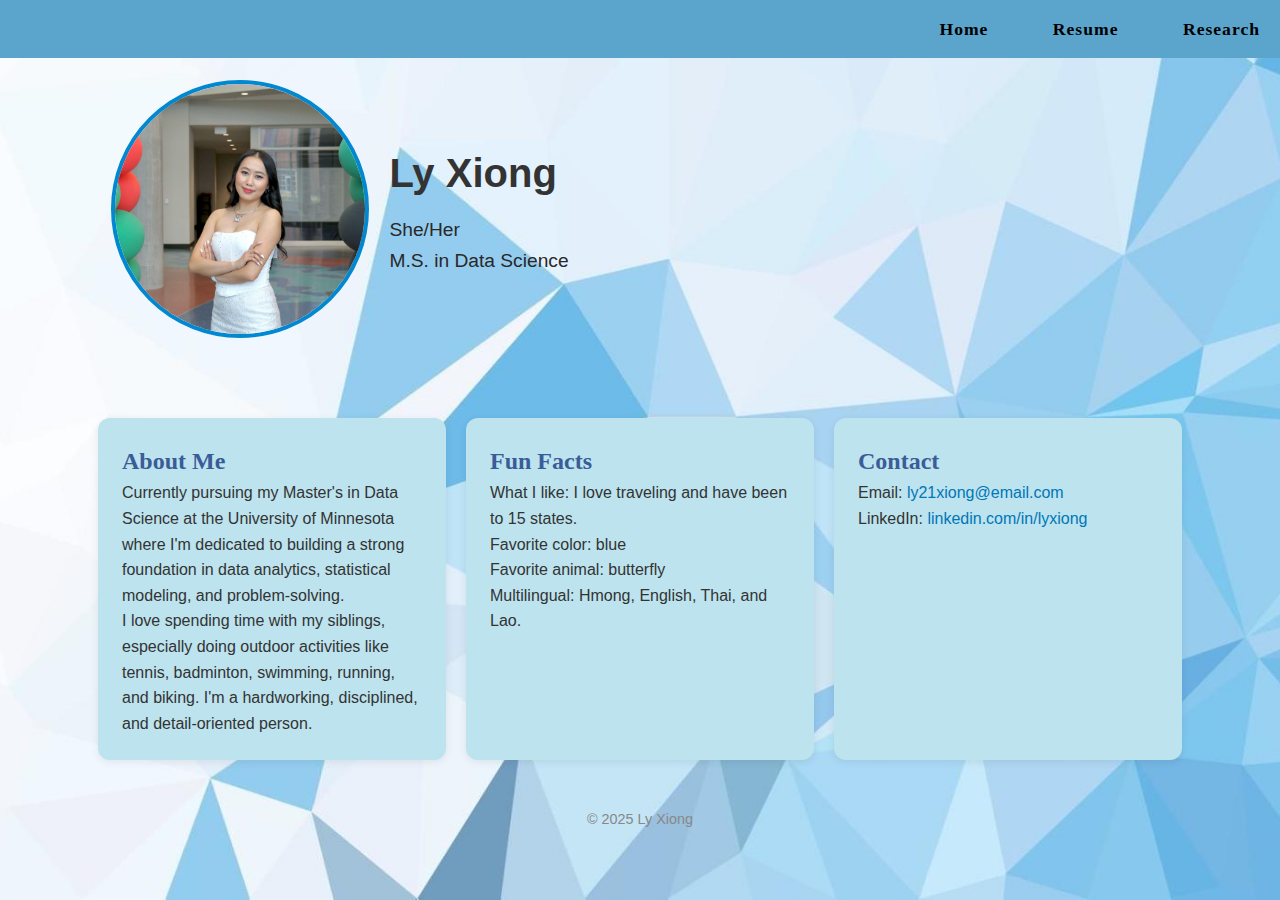
<file: index.html>
<!DOCTYPE html>
<html lang="en">
<head>
  <meta charset="UTF-8" />
  <meta name="viewport" content="width=device-width, initial-scale=1.0" />
  <title>Ly Xiong - Portfolio</title>
  <link rel="stylesheet" href="style.css" />
</head>
<body>

  <header class="navbar">
    <nav>
      <a href="index.html">Home</a>
      <a href="Resume_portfolio.pdf" target="_blank">Resume</a>
      <a href="research.html">Research</a>
    </nav>
  </header>

  <div class="container">

    <div class="top">
      <div class="profile-header">
        <img src="image/Ly.JPG" alt="Ly Xiong photo" class="profile-pic" />
        <div class="profile-text">
          <h1>Ly Xiong</h1>
          <p>She/Her<br>M.S. in Data Science</p>
        </div>
      </div>
    </div>
    
    <div class="info-sections">

      <div class="intro card">
        <h2>About Me</h2>
        <p>Currently pursuing my Master's in Data Science at the University of Minnesota where I'm dedicated to building a strong foundation in data analytics, statistical modeling, and problem-solving.</p>
        <p>I love spending time with my siblings, especially doing outdoor activities like tennis, badminton, swimming, running, and biking. I'm a hardworking, disciplined, and detail-oriented person.</p>
      </div>

      <div class="funfact card">
        <h2>Fun Facts</h2>
        <p>What I like: I love traveling and have been to 15 states.</p>
        <p>Favorite color: blue</p>
        <p>Favorite animal: butterfly</p>
        <p>Multilingual: Hmong, English, Thai, and Lao.</p>
      </div>

      <div class="section contact card">
        <h2>Contact</h2>
        <p>Email: <a href="mailto:ly21xiong@email.com">ly21xiong@email.com</a></p>
        <p>LinkedIn: <a href="https://www.linkedin.com/in/ly-xiong-bb83ba1b2/" target="_blank">linkedin.com/in/lyxiong</a></p>
      </div>

    </div>

    <footer>
      &copy; 2025 Ly Xiong
    </footer>

  </div>

</body>
</html>
</file>
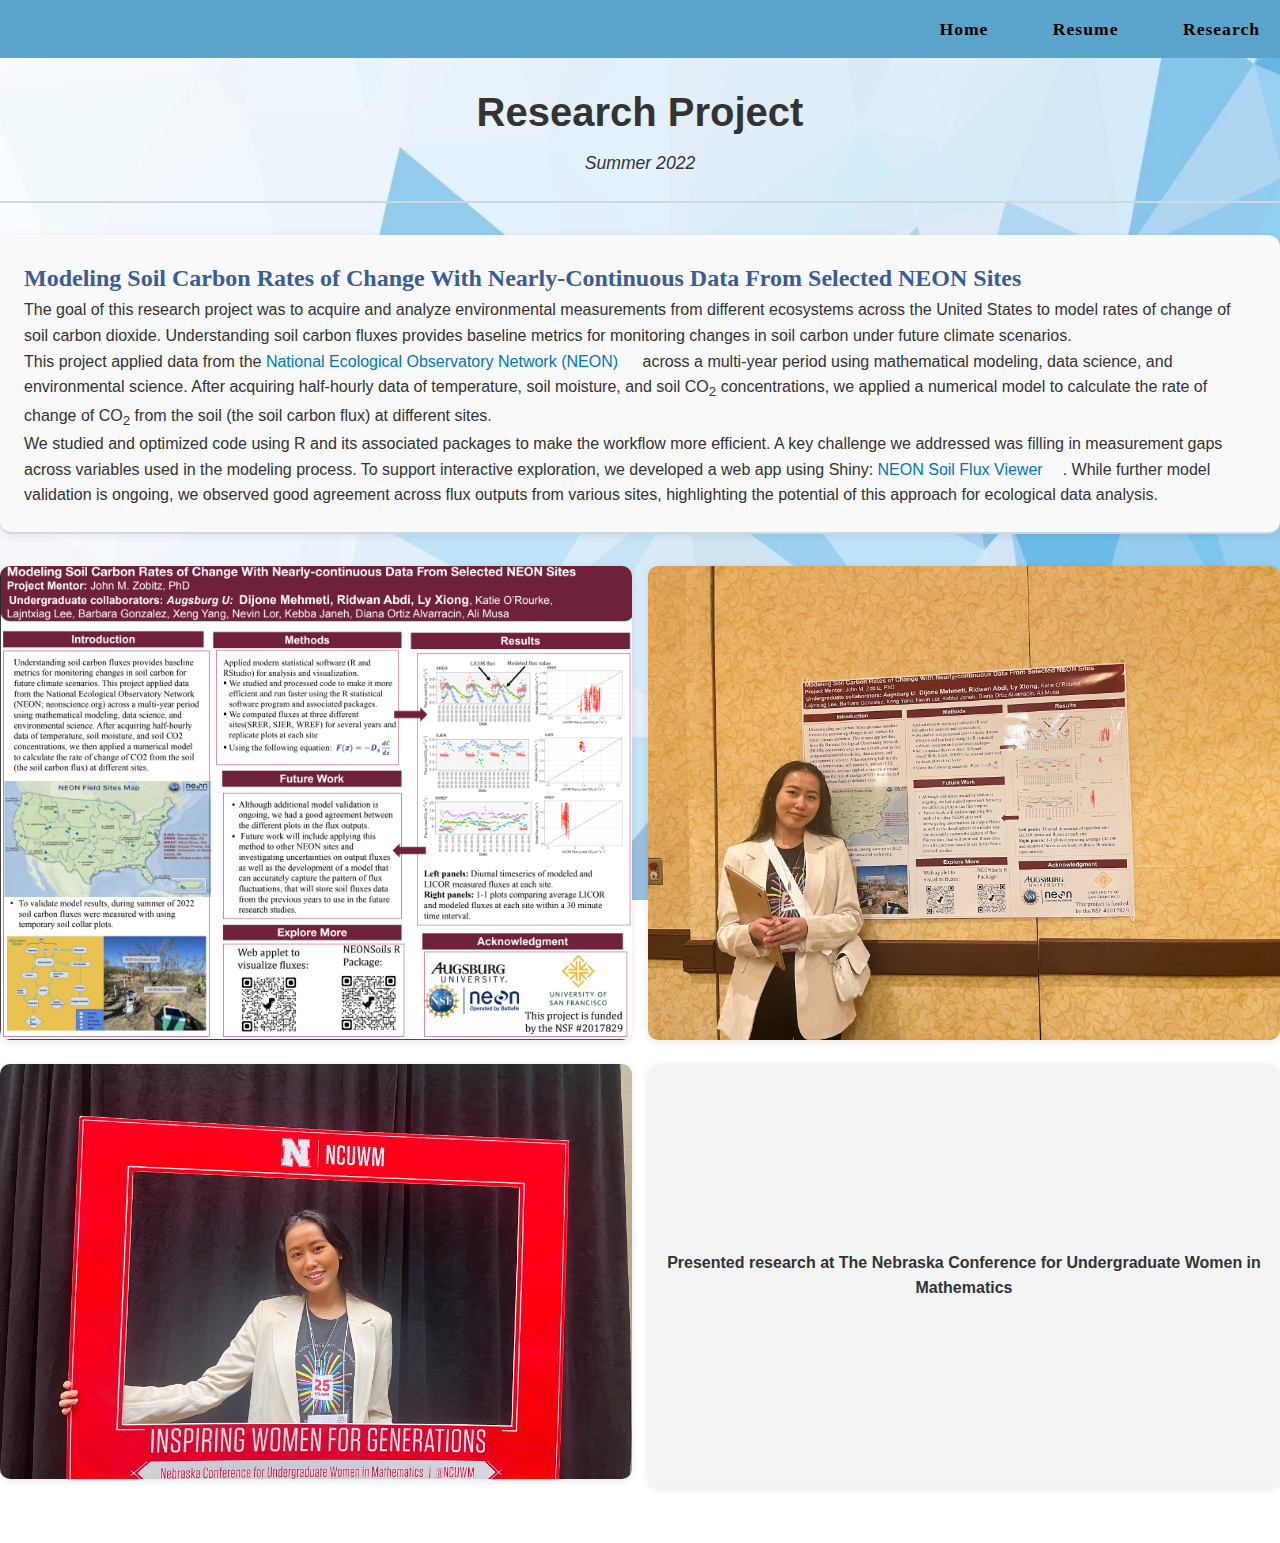
<file: research.html>
<!DOCTYPE html>
<!-- 
  research.html    
  Ly Xiong 
-->
<html lang="en">
<head>
  <meta charset="UTF-8" />
  <meta name="viewport" content="width=device-width, initial-scale=1.0"/>
  <title>Research Page</title>
  <link rel="stylesheet" href="style.css"/>
</head>
<body>
  <header class="navbar">
    <nav>
      <a href="index.html">Home</a>
      <a href="Resume_portfolio.pdf" target="_blank">Resume</a>
      <a href="research.html">Research</a>
    </nav>
  </header>

  <div class="container">
    <section class="header">
      <h1>Research Project</h1>
      <p><em>Summer 2022</em></p>
    </section>

    <section class="card">
      <h2>Modeling Soil Carbon Rates of Change With Nearly-Continuous Data From Selected NEON Sites</h2>
      <p>
        The goal of this research project was to acquire and analyze environmental measurements from different ecosystems across the United States to model rates of change of soil carbon dioxide.
        Understanding soil carbon fluxes provides baseline metrics for monitoring changes in soil carbon under future climate scenarios.
      </p>
      <p>
        This project applied data from the
        <a href="https://neonscience.org" target="_blank">National Ecological Observatory Network (NEON)</a> 
        across a multi-year period using mathematical modeling, data science, and environmental science. After acquiring half-hourly data of temperature, soil moisture, and soil CO<sub>2</sub> concentrations, we applied a numerical model to calculate the rate of change of CO<sub>2</sub> from the soil (the soil carbon flux) at different sites.
      </p>
      <p>
        We studied and optimized code using R and its associated packages to make the workflow more efficient. A key challenge we addressed was filling in measurement gaps across variables used in the modeling process. To support interactive exploration, we developed a web app using Shiny:
        <a href="https://jmzobitz.shinyapps.io/NEON-soil-fluxes/" target="_blank">NEON Soil Flux Viewer</a>.
        While further model validation is ongoing, we observed good agreement across flux outputs from various sites, highlighting the potential of this approach for ecological data analysis.
      </p>
    </section>

    <section class="conference">
      <div>
        <img src="image/poster.png" alt="Research Poster" />
      </div>
      <div>
        <img src="image/presenting.jpg" alt="Presenting Research" />
      </div>
      <div>
        <img src="image/NCUWM.jpg" alt="NCUWM Conference" />
      </div>
      <div class="info">
        <p>Presented research at The Nebraska Conference for Undergraduate Women in Mathematics</p>
      </div>
    </section>
  </div>
</body>
</html>
</file>
<file: style.css>
/* General Reset */
body, h1, h2, p {
  margin: 0;
  padding: 0;
  box-sizing: border-box;
}

body {
  font-family: 'Segoe UI', Tahoma, Geneva, Verdana, sans-serif;
  line-height: 1.6;
  background: url('abstract-blue.jpg') no-repeat center center fixed;
  background-size: cover;
  color: #333;
  padding-top: 80px;
}


a {
  color: #0077b6;
  text-decoration: none;
  padding-right: 20px;
}

a:hover {
  text-decoration: underline;
}

.container {
}

/* Navigation */
.navbar {
  position: fixed;
  top: 0;
  width: 100%;
  background-color: #5ba5cd;
  padding: 15px 40px;
  display: flex;
  justify-content: flex-end;
  gap: 30px;
  z-index: 1000;
}


.navbar a {
  color: black;
  font-weight: bold;
  padding-right: 60px;
  font-family: 'Georgia';
  letter-spacing: 1px;
  font-weight: 600;
  font-size: 1.1rem;
}


.top {
  display: flex;
  justify-content: center;
  align-items: center;
  gap: 2rem;
  margin-bottom: 2rem;
  flex-wrap: wrap; 
}

.profile-header {
  display: flex;
  align-items: center;
  gap: 20px;
  margin-bottom: 2.5rem;
  margin-right: 200px;
}

.profile-pic {
  width: 250px;
  height: 250px;
  object-fit: cover;
  border: 4px solid #0288d1;
  border-radius: 50%;  

}

.hello-pic {
  display: flex;
  justify-content: center;
  align-items: center;
}

.hello-pic img {
  width: 320px;
  height: auto;
  /*object-fit: cover; */
}

.profile-text {
  margin-right: 400px;

}

.profile-text h1 {
  font-size: 2.5rem;
  margin-bottom: 10px;
}

.profile-text p {
  font-size: 1.2rem;
  color: #2a2828;
}

/* Info Sections */
.info-sections {
  display: flex;
  flex-wrap: wrap;
  justify-content: center;  /* centers items horizontally */
  gap: 20px;
  margin-top: 40px;
}

/* Optional: make cards a fixed width for better alignment */
.info-sections > div {
  flex: 0 1 300px; /* flexible but with max width */
  min-width: 200px;
  background-color: rgb(188, 227, 238);
}

/* Card Styling */
.card {
  background-color: #f9f9f9;
  padding: 1.5rem;
  border-radius: 12px;
  box-shadow: 0 2px 8px rgba(0,0,0,0.08);
}

.card h2 {
  color: rgb(58, 92, 151);
  font-weight: bold;
  padding-right: 20px;
  font-family: 'Georgia', Serif;
  font-weight: 600;
}

/* Footer */
footer {
  margin-top: 3rem;
  text-align: center;
  font-size: 0.9rem;
  color: #888;
}

/* Responsive Layout */
@media (max-width: 768px) {
  .navbar {
    flex-direction: column;
    align-items: flex-start;
    padding: 10px 20px;
  }

  .profile-header {
    flex-direction: column;
    align-items: center;
    text-align: center;
  }

  .info-sections {
    flex-direction: column;
  }
}



/* research style*/
.conference {
  display: grid;
  grid-template-columns: 1fr 1fr;
  gap: 1rem;
  margin-top: 2rem;
}

.conference img {
  width: 100%;
  height: auto;
  object-fit: cover;
  border-radius: 10px;
  box-shadow: 0 2px 8px rgba(0,0,0,0.1);
}

.conference .info {
  background-color: #f2f4f5;
  padding: 1rem;
  display: flex;
  align-items: center;
  justify-content: center;
  text-align: center;
  border-radius: 10px;
  font-weight: bold;
  box-shadow: 0 2px 8px rgba(0,0,0,0.1);
}


/* Section Separation Style */
section {
  margin-bottom: 2rem;
  padding-bottom: 1.5rem;
  border-bottom: 2px solid #cfd8dc;
}

/* Remove border from last section */
section:last-of-type {
  border-bottom: none;
}

.header {
  text-align: center;
  margin-bottom: 2rem;
}

.header h1 {
  font-size: 2.5rem;
  margin-bottom: 0.3rem;
}

.header p {
  font-size: 1.1rem;
}
</file>
